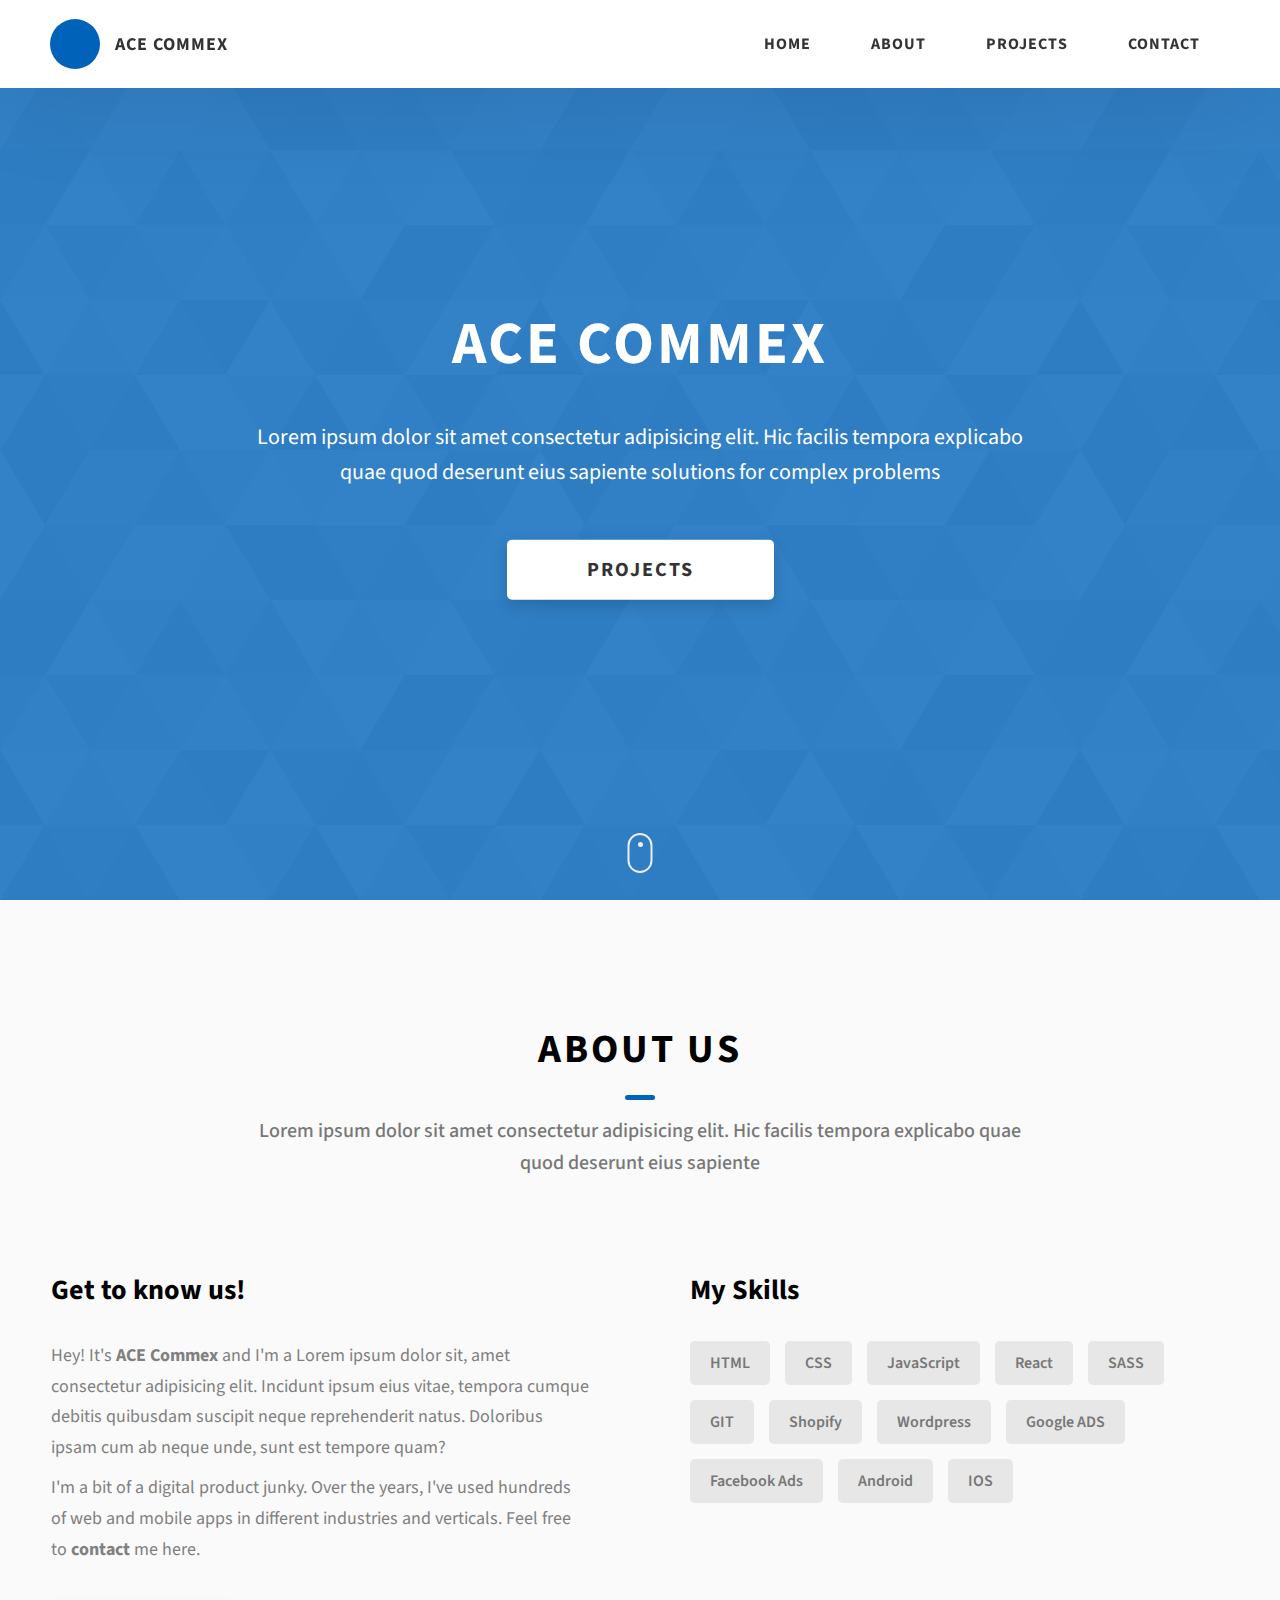
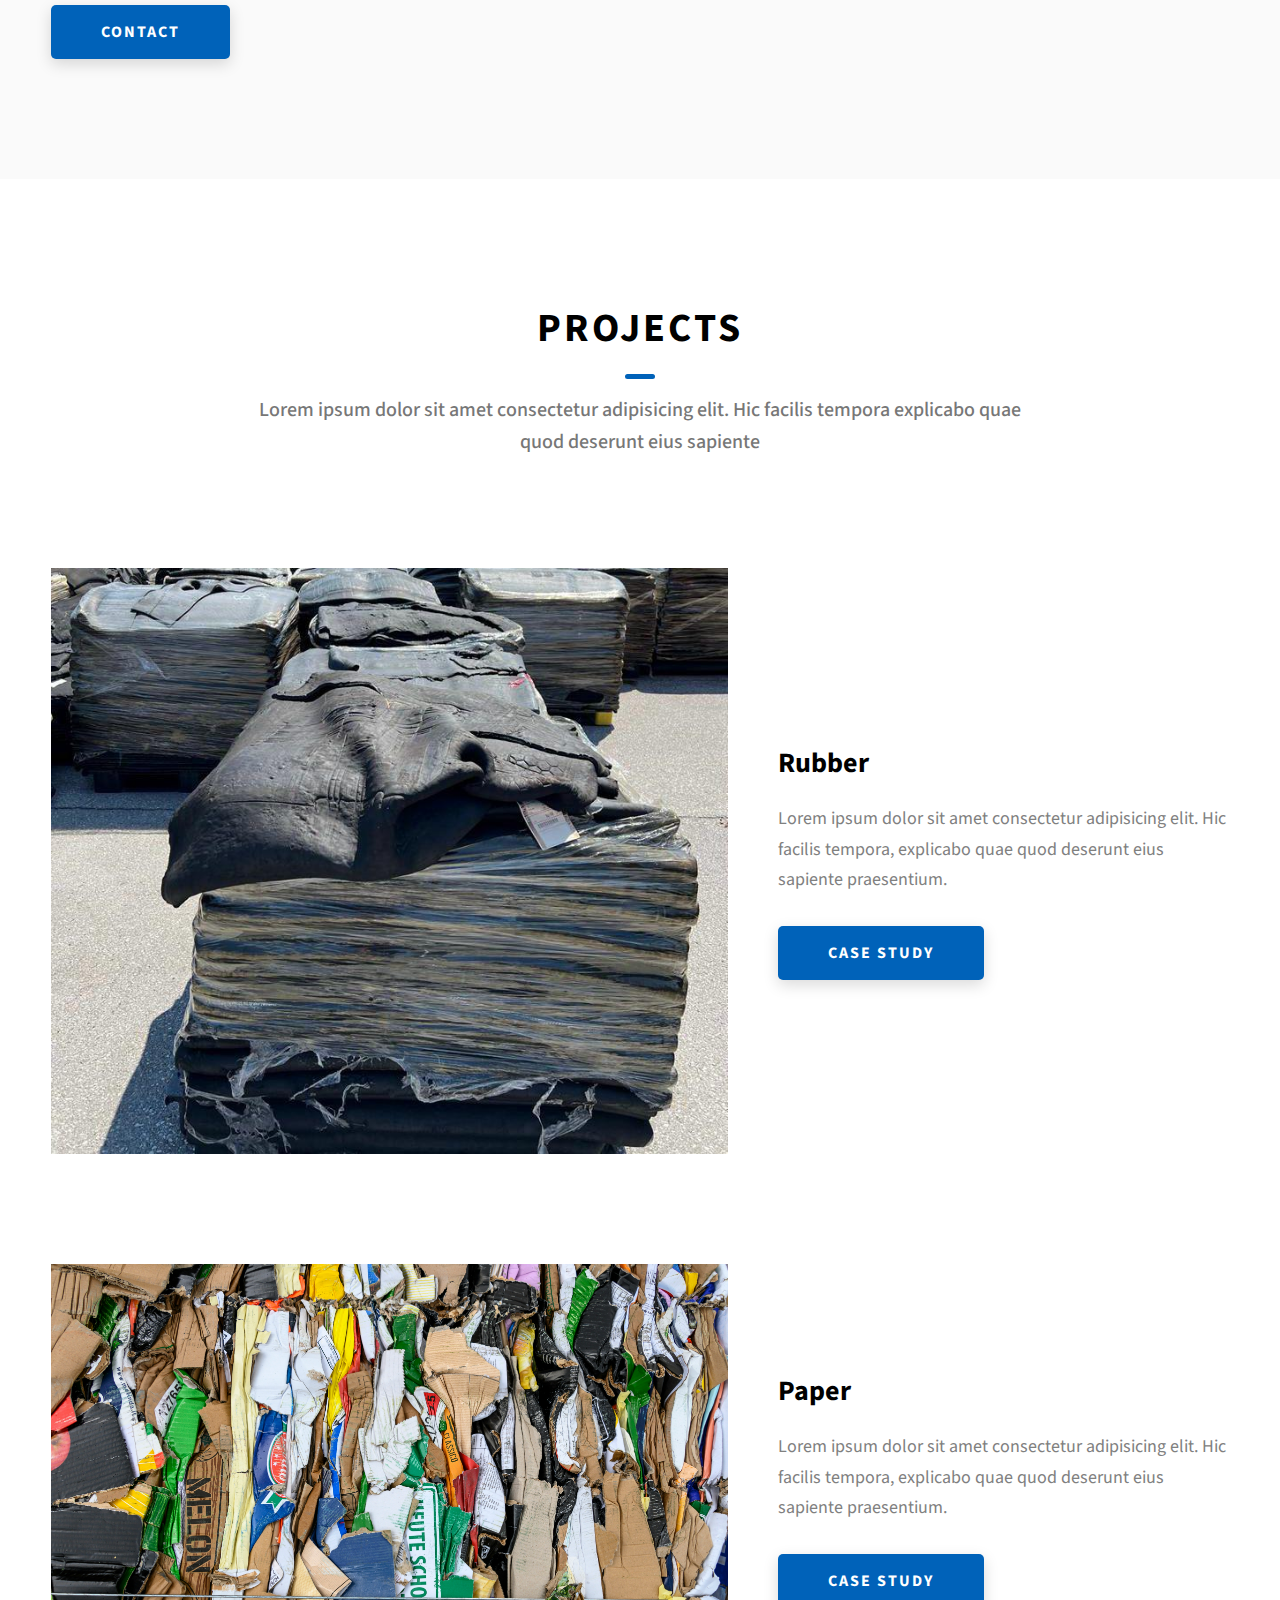
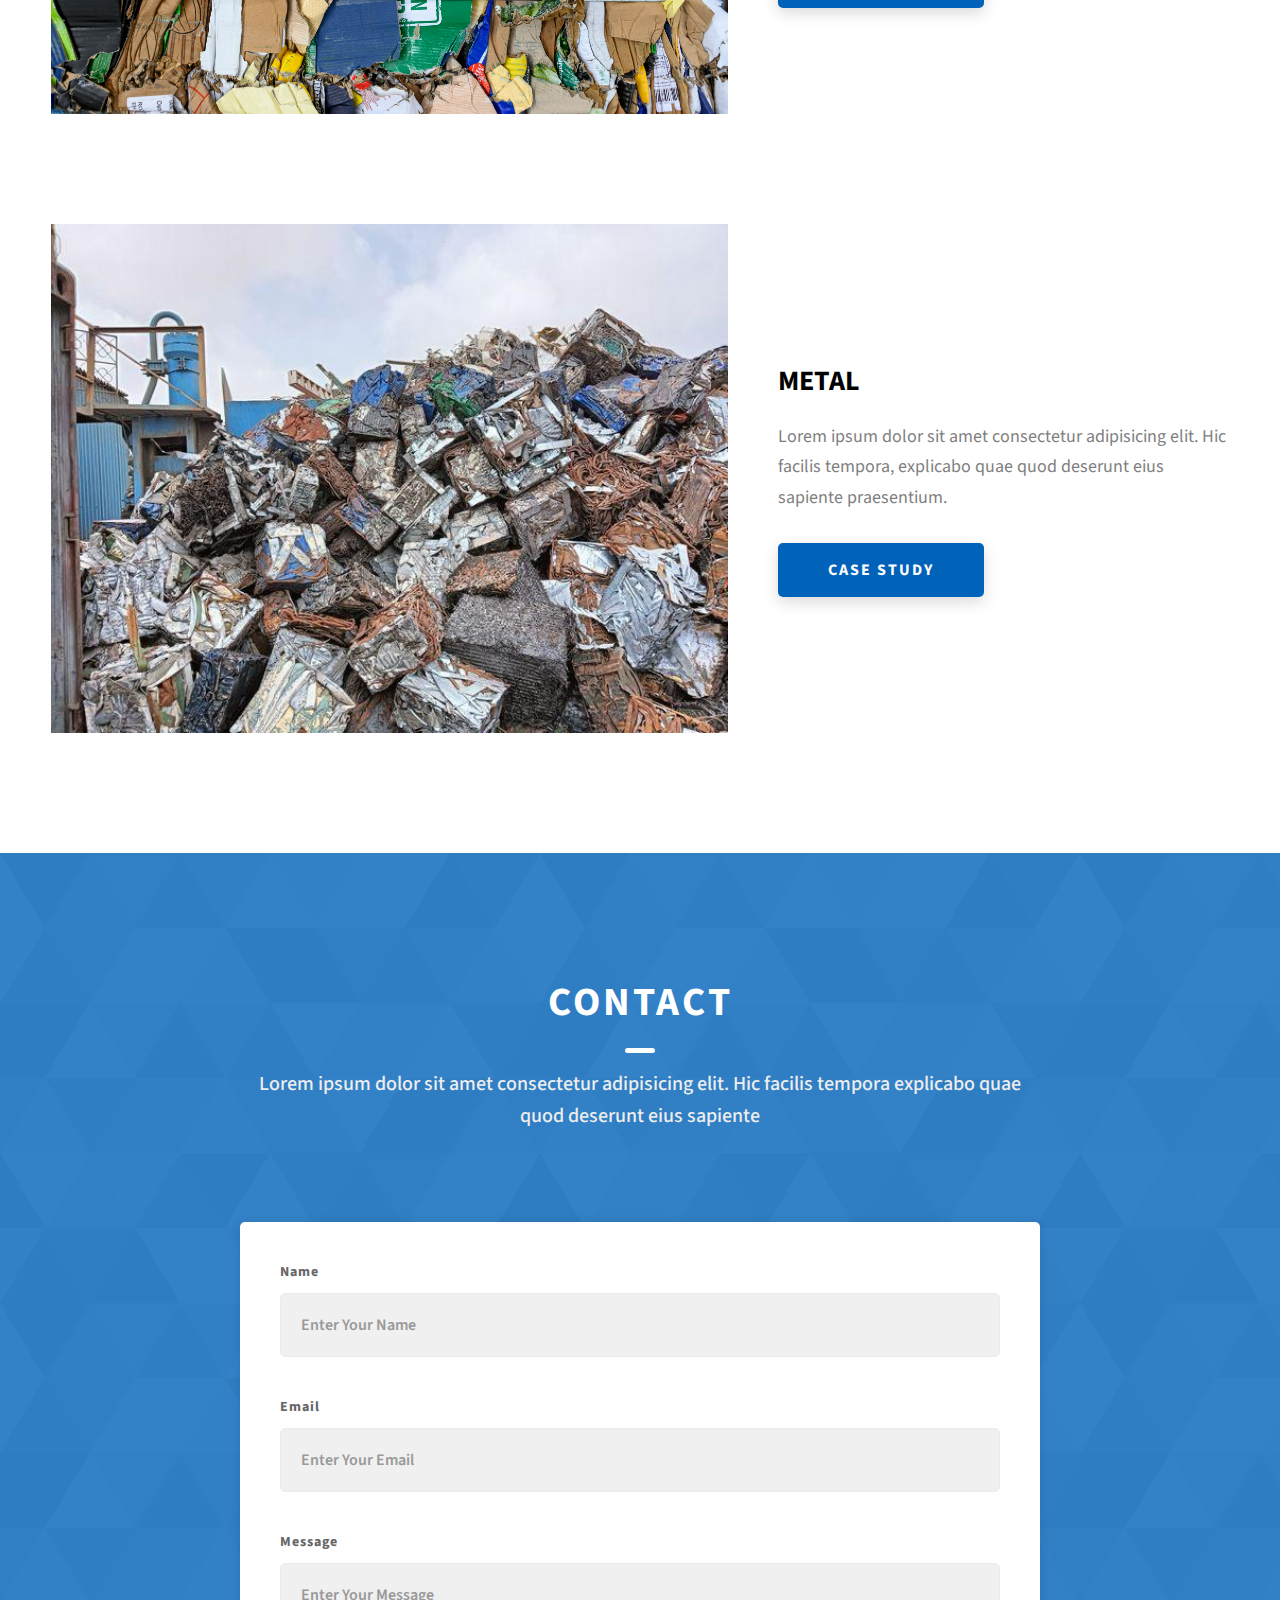
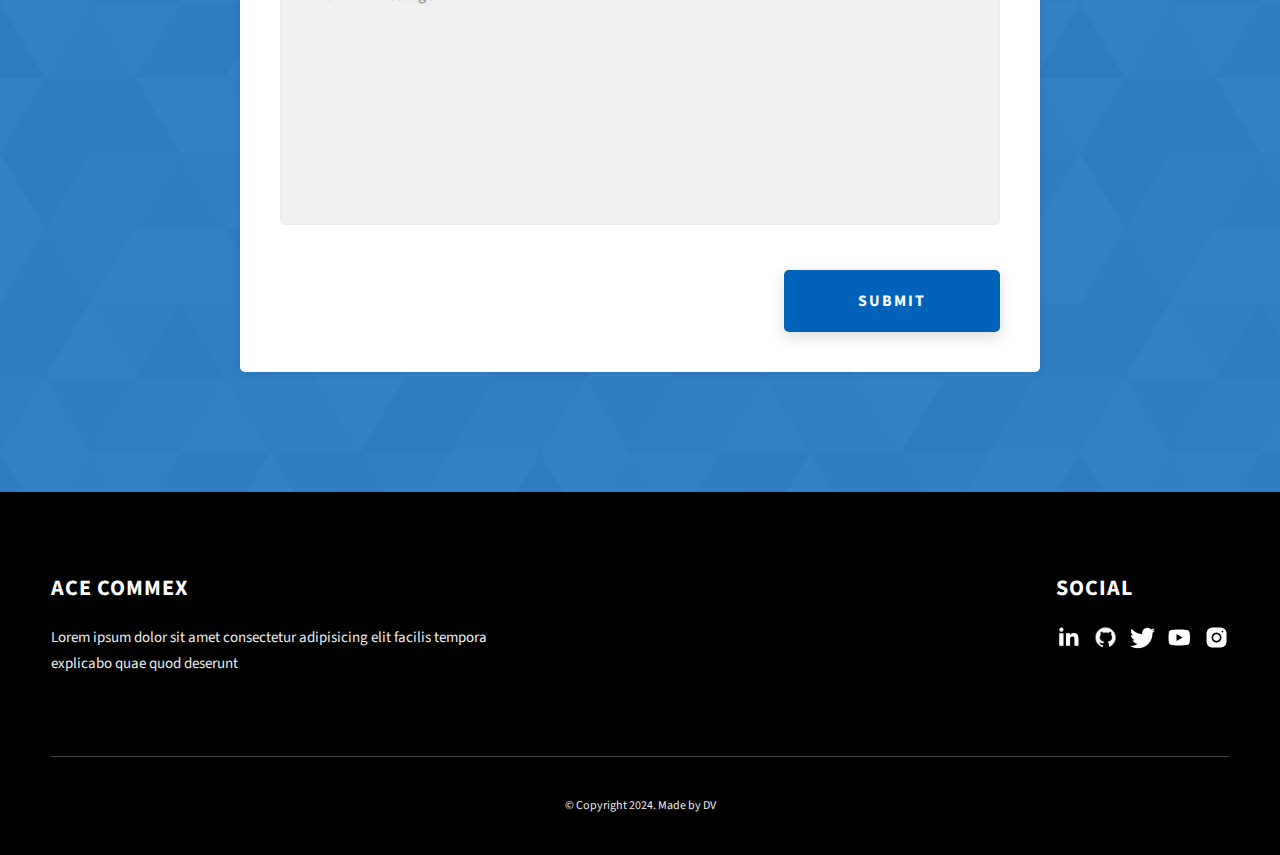
<file: index.html>
<!DOCTYPE html>
<html lang="en">
  <head>
    <meta charset="UTF-8" />
    <meta name="viewport" content="width=device-width, initial-scale=1.0" />
    <meta http-equiv="X-UA-Compatible" content="ie=edge" />
    <title>Dopefolio</title>
    <meta name="description" content="Portfolio Template for Developer" />

    <link rel="stylesheet" href="css/style.css" />

    <link rel="preconnect" href="https://fonts.googleapis.com" />
    <link rel="preconnect" href="https://fonts.gstatic.com" crossorigin />
    <link
      href="https://fonts.googleapis.com/css2?family=Source+Sans+Pro:wght@400;600;700;900&display=swap"
      rel="stylesheet"
    />
  </head>
  <body>
    <header class="header">
      <div class="header__content">
        <div class="header__logo-container">
          <div class="header__logo-img-cont">
            <!-- <img
              src="./assets/png/john-doe.png"
              alt="Ram Maheshwari Logo Image"
              class="header__logo-img"
            /> -->
          </div>
          <span class="header__logo-sub">Ace commex</span>
        </div>
        <div class="header__main">
          <ul class="header__links">
            <li class="header__link-wrapper">
              <a href="./index.html" class="header__link"> Home </a>
            </li>
            <li class="header__link-wrapper">
              <a href="./index.html#about" class="header__link">About </a>
            </li>
            <li class="header__link-wrapper">
              <a href="./index.html#projects" class="header__link">
                Projects
              </a>
            </li>
            <li class="header__link-wrapper">
              <a href="./index.html#contact" class="header__link"> Contact </a>
            </li>
          </ul>
          <div class="header__main-ham-menu-cont">
            <img
              src="./assets/svg/ham-menu.svg"
              alt="hamburger menu"
              class="header__main-ham-menu"
            />
            <img
              src="./assets/svg/ham-menu-close.svg"
              alt="hamburger menu close"
              class="header__main-ham-menu-close d-none"
            />
          </div>
        </div>
      </div>
      <div class="header__sm-menu">
        <div class="header__sm-menu-content">
          <ul class="header__sm-menu-links">
            <li class="header__sm-menu-link">
              <a href="./index.html"> Home </a>
            </li>

            <li class="header__sm-menu-link">
              <a href="./index.html#about"> About </a>
            </li>

            <li class="header__sm-menu-link">
              <a href="./index.html#projects"> Projects </a>
            </li>

            <li class="header__sm-menu-link">
              <a href="./index.html#contact"> Contact </a>
            </li>
          </ul>
        </div>
      </div>
    </header>
    <section class="home-hero">
      <div class="home-hero__content">
        <h1 class="heading-primary">Ace commex</h1>
        <div class="home-hero__info">
          <p class="text-primary">
            Lorem ipsum dolor sit amet consectetur adipisicing elit. Hic facilis
            tempora explicabo quae quod deserunt eius sapiente solutions for
            complex problems
          </p>
        </div>
        <div class="home-hero__cta">
          <a href="./#projects" class="btn btn--bg">Projects</a>
        </div>
      </div>
      <!-- <div class="home-hero__socials">
        <div class="home-hero__social">
          <a href="#" class="home-hero__social-icon-link">
            <img
              src="./assets/png/linkedin-ico.png"
              alt="icon"
              class="home-hero__social-icon"
            />
          </a>
        </div>
        <div class="home-hero__social">
          <a href="#" class="home-hero__social-icon-link">
            <img
              src="./assets/png/github-ico.png"
              alt="icon"
              class="home-hero__social-icon"
            />
          </a>
        </div>
        <div class="home-hero__social">
          <a href="#" class="home-hero__social-icon-link">
            <img
              src="./assets/png/twitter-ico.png"
              alt="icon"
              class="home-hero__social-icon"
            />
          </a>
        </div>
        <div class="home-hero__social">
          <a href="#" class="home-hero__social-icon-link">
            <img
              src="./assets/png/yt-ico.png"
              alt="icon"
              class="home-hero__social-icon"
            />
          </a>
        </div>
        <div class="home-hero__social">
          <a
            href="#"
            class="home-hero__social-icon-link home-hero__social-icon-link--bd-none"
          >
            <img
              src="./assets/png/insta-ico.png"
              alt="icon"
              class="home-hero__social-icon"
            />
          </a>
        </div>
      </div> -->
      <div class="home-hero__mouse-scroll-cont">
        <div class="mouse"></div>
      </div>
    </section>
    <section id="about" class="about sec-pad">
      <div class="main-container">
        <h2 class="heading heading-sec heading-sec__mb-med">
          <span class="heading-sec__main">About us</span>
          <span class="heading-sec__sub">
            Lorem ipsum dolor sit amet consectetur adipisicing elit. Hic facilis
            tempora explicabo quae quod deserunt eius sapiente
          </span>
        </h2>
        <div class="about__content">
          <div class="about__content-main">
            <h3 class="about__content-title">Get to know us!</h3>
            <div class="about__content-details">
              <p class="about__content-details-para">
                Hey! It's
                <strong>ACE Commex</strong>
                and I'm a  Lorem ipsum dolor sit, amet consectetur adipisicing elit. Incidunt ipsum eius vitae, tempora cumque debitis quibusdam suscipit neque reprehenderit natus. Doloribus ipsam cum ab neque unde, sunt est tempore quam?

              </p>
              <p class="about__content-details-para">
                I'm a bit of a digital product junky. Over the years, I've used
                hundreds of web and mobile apps in different industries and
                verticals. Feel free to
                <strong>contact</strong> me here.
              </p>
            </div>
            <a href="./#contact" class="btn btn--med btn--theme dynamicBgClr"
              >Contact</a
            >
          </div>
          <div class="about__content-skills">
            <h3 class="about__content-title">My Skills</h3>
            <div class="skills">
              <div class="skills__skill">HTML</div>
              <div class="skills__skill">CSS</div>
              <div class="skills__skill">JavaScript</div>
              <div class="skills__skill">React</div>
              <div class="skills__skill">SASS</div>
              <div class="skills__skill">GIT</div>
              <div class="skills__skill">Shopify</div>
              <div class="skills__skill">Wordpress</div>
              <div class="skills__skill">Google ADS</div>
              <div class="skills__skill">Facebook Ads</div>
              <div class="skills__skill">Android</div>
              <div class="skills__skill">IOS</div>
            </div>
          </div>
        </div>
      </div>
    </section>
    <!-- <a href="#" class="scroll-down" address="true"></a> -->
    
    
    <section id="projects" class="projects sec-pad">
      <div class="main-container">
        <h2 class="heading heading-sec heading-sec__mb-bg">
          <span class="heading-sec__main">Projects</span>
          <span class="heading-sec__sub">
            Lorem ipsum dolor sit amet consectetur adipisicing elit. Hic facilis
            tempora explicabo quae quod deserunt eius sapiente
          </span>
        </h2>

        <div class="projects__content">
          <div class="projects__row">
            <div class="projects__row-img-cont">
              <img
                src="./assets/jpeg/img4.jpg"
                alt="Software Screenshot"
                class="projects__row-img"
                loading="lazy"
              />
            </div>
            <div class="projects__row-content">
              <h3 class="projects__row-content-title">Rubber</h3>
              <p class="projects__row-content-desc">
                Lorem ipsum dolor sit amet consectetur adipisicing elit. Hic
                facilis tempora, explicabo quae quod deserunt eius sapiente
                praesentium.
              </p>
              <a
                href="./project-1.html"
                class="btn btn--med btn--theme dynamicBgClr"
                target="_blank"
                >Case Study</a
              >
            </div>
          </div>
          <div class="projects__row">
            <div class="projects__row-img-cont">
              <img
              src="./assets/jpeg/etienne-girardet-NM0RDJceEC0-unsplash.jpg"
              alt="Software Screenshot"
                class="projects__row-img"
                loading="lazy"
              />
            </div>
            <div class="projects__row-content">
              <h3 class="projects__row-content-title">Paper</h3>
              <p class="projects__row-content-desc">
                Lorem ipsum dolor sit amet consectetur adipisicing elit. Hic
                facilis tempora, explicabo quae quod deserunt eius sapiente
                praesentium.
              </p>
              <a
                href="./project-2.html"
                class="btn btn--med btn--theme dynamicBgClr"
                target="_blank"
                >Case Study</a
              >
            </div>
          </div>
          <div class="projects__row">
            <div class="projects__row-img-cont">
              <img
                src="./assets/jpeg/m22.jpg"
                alt="Software Screenshot"
                class="projects__row-img"
                loading="lazy"
              />
            </div>
            <div class="projects__row-content">
              <h3 class="projects__row-content-title">METAL</h3>
              <p class="projects__row-content-desc">
                Lorem ipsum dolor sit amet consectetur adipisicing elit. Hic
                facilis tempora, explicabo quae quod deserunt eius sapiente
                praesentium.
              </p>
              <a
                href="./project-3.html"
                class="btn btn--med btn--theme dynamicBgClr"
                target="_blank"
                >Case Study</a
              >
            </div>
          </div>
        </div>
      </div>
    </section>
    <section id="contact" class="contact sec-pad dynamicBg">
      <div class="main-container">
        <h2 class="heading heading-sec heading-sec__mb-med">
          <span class="heading-sec__main heading-sec__main--lt">Contact</span>
          <span class="heading-sec__sub heading-sec__sub--lt">
            Lorem ipsum dolor sit amet consectetur adipisicing elit. Hic facilis
            tempora explicabo quae quod deserunt eius sapiente
          </span>
        </h2>
        <div class="contact__form-container">
          <form action="https://api.web3forms.com/submit"  method="POST" class="contact__form">
            <input type="hidden" name="access_key" value="26646204-c768-4b02-81d6-f9b123824ef6">
            <div class="contact__form-field">
              <label class="contact__form-label" for="name">Name</label>
              <input
                required
                placeholder="Enter Your Name"
                type="text"
                class="contact__form-input"
                name="name"
                id="name"
              />
            </div>
            <div class="contact__form-field">
              <label class="contact__form-label" for="email">Email</label>
              <input
                required
                placeholder="Enter Your Email"
                type="text"
                class="contact__form-input"
                name="email"
                id="email"
              />
            </div>
            <div class="contact__form-field">
              <label class="contact__form-label" for="message">Message</label>
              <textarea
                required
                cols="30"
                rows="10"
                class="contact__form-input"
                placeholder="Enter Your Message"
                name="message"
                id="message"
              ></textarea>
            </div>
            <input type="hidden" name="redirect" value="https://web3forms.com/success">
            <button type="submit" class="btn btn--theme contact__btn">
              Submit
            </button>
          </form>
        </div>
      </div>
    </section>
    <footer class="main-footer">
      <div class="main-container">
        <div class="main-footer__upper">
          <div class="main-footer__row main-footer__row-1">
            <h2 class="heading heading-sm main-footer__heading-sm">
              <span>Social</span>
            </h2>
            <div class="main-footer__social-cont">
              <a target="_blank" rel="noreferrer" href="#">
                <img
                  class="main-footer__icon"
                  src="./assets/png/linkedin-ico.png"
                  alt="icon"
                />
              </a>
              <a target="_blank" rel="noreferrer" href="#">
                <img
                  class="main-footer__icon"
                  src="./assets/png/github-ico.png"
                  alt="icon"
                />
              </a>
              <a target="_blank" rel="noreferrer" href="#">
                <img
                  class="main-footer__icon"
                  src="./assets/png/twitter-ico.png"
                  alt="icon"
                />
              </a>
              <a target="_blank" rel="noreferrer" href="#">
                <img
                  class="main-footer__icon"
                  src="./assets/png/yt-ico.png"
                  alt="icon"
                />
              </a>
              <a target="_blank" rel="noreferrer" href="#">
                <img
                  class="main-footer__icon main-footer__icon--mr-none"
                  src="./assets/png/insta-ico.png"
                  alt="icon"
                />
              </a>
            </div>
          </div>
          <div class="main-footer__row main-footer__row-2">
            <h4 class="heading heading-sm text-lt">ACE COMMEX</h4>
            <p class="main-footer__short-desc">
              Lorem ipsum dolor sit amet consectetur adipisicing elit facilis
              tempora explicabo quae quod deserunt
            </p>
          </div>
        </div>

        <!-- If you give me some credit or shoutout here by linking to my website, then it will be a big thing for me and will help me a lot :) -->
        <div class="main-footer__lower">
          &copy; Copyright 2024. Made by DV
          <!-- <a rel="noreferrer" target="_blank" href="https://rammaheshwari.com"
            >Ram Maheshwari</a
          > -->
        </div>
      </div>
    </footer>

    <script src="./index.js"></script>
  </body>
</html>
</file>
<file: css/style.css>
/*
0 - 600px:      Phone
600 - 900px:    Tablet portrait
900 - 1200px:   Tablet landscape
[1200 - 1800] is where our normal styles apply
1800px + :      Big desktop
$breakpoint arguement choices:
- phone
- tab-port
- tab-land
- big-desktop

Inside media queries 1em is always 16px i.e 1em = 16px at every screen size only inside media queries
*/
*,
*::after,
*::before {
  margin: 0;
  padding: 0;
  box-sizing: inherit;
  font-family: inherit; }

html {
  font-size: 62.5%;
  scroll-behavior: smooth; }
  @media only screen and (max-width: 75em) {
    html {
      font-size: 59%; } }
  @media only screen and (max-width: 56.25em) {
    html {
      font-size: 56%; } }
  @media only screen and (min-width: 112.5em) {
    html {
      font-size: 65%; } }

body {
  box-sizing: border-box;
  position: relative;
  line-height: 1.5;
  font-family: sans-serif;
  overflow-x: hidden;
  overflow-y: scroll;
  font-family: 'Source Sans Pro', sans-serif; }

a {
  text-decoration: none;
  color: inherit; }

li {
  list-style: none; }

input:focus,
button:focus,
a:focus,
textarea:focus {
  outline: none; }

button {
  border: none;
  cursor: pointer; }

textarea {
  resize: none; }

 
.heading-primary {
  font-size: 6rem;
  text-transform: uppercase;
  letter-spacing: 3px;
  text-align: center; }
  @media only screen and (max-width: 37.5em) {
    .heading-primary {
      font-size: 4.5rem; } }

.heading-sec__mb-bg {
  margin-bottom: 11rem; }
  @media only screen and (max-width: 56.25em) {
    .heading-sec__mb-bg {
      margin-bottom: 8rem; } }

.heading-sec__mb-med {
  margin-bottom: 9rem; }
  @media only screen and (max-width: 56.25em) {
    .heading-sec__mb-med {
      margin-bottom: 8rem; } }

.heading-sec__main {
  display: block;
  font-size: 4rem;
  text-transform: uppercase;
  letter-spacing: 1px;
  letter-spacing: 3px;
  text-align: center;
  margin-bottom: 3.5rem;
  position: relative; }
  .heading-sec__main--lt {
    color: #fff; }
    .heading-sec__main--lt::after {
      content: '';
      background: #fff !important; }
  .heading-sec__main::after {
    content: '';
    position: absolute;
    top: calc(100% + 1.5rem);
    height: 5px;
    width: 3rem;
    background: #0062b9;
    left: 50%;
    transform: translateX(-50%);
    border-radius: 5px; }
    @media only screen and (max-width: 37.5em) {
      .heading-sec__main::after {
        top: calc(100% + 1.2rem); } }

.heading-sec__sub {
  display: block;
  text-align: center;
  color: #777;
  font-size: 2rem;
  font-weight: 500;
  max-width: 80rem;
  margin: auto;
  line-height: 1.6; }
  @media only screen and (max-width: 37.5em) {
    .heading-sec__sub {
      font-size: 1.8rem; } }
  .heading-sec__sub--lt {
    color: #eee; }

.heading-sm {
  font-size: 2.2rem;
  text-transform: uppercase;
  letter-spacing: 1px; }

.main-container {
  max-width: 120rem;
  margin: auto;
  width: 92%; }

.btn {
  background: #fff;
  color: #333;
  text-transform: uppercase;
  letter-spacing: 2px;
  display: inline-block;
  font-weight: 700;
  border-radius: 5px;
  box-shadow: 0 5px 15px 0 rgba(0, 0, 0, 0.15);
  transition: transform .3s; }
  .btn:hover {
    transform: translateY(-3px); }
  .btn--bg {
    padding: 1.5rem 8rem;
    font-size: 2rem; }
  .btn--med {
    padding: 1.5rem 5rem;
    font-size: 1.6rem; }
  .btn--theme {
    background: #0062b9;
    color: #fff; }
  .btn--theme-inv {
    color: #0062b9;
    background: #fff;
    border: 2px solid #0062b9;
    box-shadow: none;
    padding: calc(1.5rem - 2px) calc(5rem - 2px); }

.sec-pad {
  padding: 12rem 0; }
  @media only screen and (max-width: 56.25em) {
    .sec-pad {
      padding: 8rem 0; } }

.text-primary {
  color: #fff;
  font-size: 2.2rem;
  text-align: center;
  width: 100%;
  line-height: 1.6; }
  @media only screen and (max-width: 37.5em) {
    .text-primary {
      font-size: 2rem; } }

.d-none {
  display: none; }

.home-hero {
  color: #fff;
  background: linear-gradient(to right, rgba(0, 98, 185, 0.8), rgba(0, 98, 185, 0.8)), url(../../assets/svg/common-bg.svg);
  background-position: center;
  height: 100vh;
  min-height: 80rem;
  max-height: 120rem;
  position: relative; }
  @media only screen and (max-width: 37.5em) {
    .home-hero {
      height: unset;
      min-height: unset; } }
  .home-hero__socials {
    position: absolute;
    top: 50%;
    border: 2px solid #eee;
    border-left: 2px solid #eee;
    transform: translateY(-50%); }
    @media only screen and (max-width: 56.25em) {
      .home-hero__socials {
        display: none; } }
  .home-hero__mouse-scroll-cont {
    position: absolute;
    bottom: 3%;
    left: 50%;
    transform: translateX(-50%); }
    @media only screen and (max-width: 37.5em) {
      .home-hero__mouse-scroll-cont {
        display: none; } }
  .home-hero__social {
    width: 5rem; }
  .home-hero__social-icon-link {
    width: 100%;
    display: block;
    padding: 1.2rem;
    border-bottom: 2px solid #eee;
    transition: background .3s; }
    .home-hero__social-icon-link:hover {
      background: rgba(255, 255, 255, 0.1); }
    .home-hero__social-icon-link--bd-none {
      border-bottom: 0; }
  .home-hero__social-icon {
    width: 100%; }
  .home-hero__content {
    position: absolute;
    top: 50%;
    left: 50%;
    transform: translate(-50%, -50%);
    max-width: 90rem;
    width: 92%; }
    @media only screen and (max-width: 37.5em) {
      .home-hero__content {
        padding: 19rem 0 13rem 0;
        margin: auto;
        position: static;
        transform: translate(0, 0); } }
  .home-hero__info {
    margin: 3rem auto 0 auto;
    max-width: 80rem; }
  .home-hero__cta {
    margin-top: 5rem;
    text-align: center; }

.about {
  background: #fafafa; }
  .about__content {
    display: grid;
    grid-template-columns: 1fr 1fr;
    grid-gap: 10rem; }
    @media only screen and (max-width: 56.25em) {
      .about__content {
        grid-template-columns: 1fr;
        grid-gap: 8rem; } }
    .about__content-title {
      font-weight: 700;
      font-size: 2.8rem;
      margin-bottom: 3rem; }
      @media only screen and (max-width: 37.5em) {
        .about__content-title {
          font-size: 2.4rem; } }
    .about__content-details-para {
      font-size: 1.8rem;
      color: grey;
      max-width: 60rem;
      line-height: 1.7;
      margin-bottom: 1rem; }
      .about__content-details-para--hl {
        font-weight: 700;
        margin: 0 3px; }
      .about__content-details-para:last-child {
        margin-bottom: 4rem; }

.projects__row {
  display: grid;
  grid-template-columns: 1.5fr 1fr;
  grid-gap: 5rem;
  margin-bottom: 11rem; }
  @media only screen and (max-width: 56.25em) {
    .projects__row {
      grid-template-columns: 1fr;
      grid-gap: 2rem;
      margin-bottom: 8rem; } }
  @media only screen and (max-width: 56.25em) {
    .projects__row {
      text-align: center; } }
  .projects__row:last-child {
    margin-bottom: 0; }
  .projects__row-img-cont {
    overflow: hidden; }
  .projects__row-img {
    width: 100%;
    display: block;
    object-fit: cover; }
  .projects__row-content {
    padding: 2rem 0;
    display: flex;
    justify-content: center;
    flex-direction: column;
    align-items: flex-start; }
    @media only screen and (max-width: 56.25em) {
      .projects__row-content {
        align-items: center; } }
    .projects__row-content-title {
      font-weight: 700;
      font-size: 2.8rem;
      margin-bottom: 2rem; }
      @media only screen and (max-width: 37.5em) {
        .projects__row-content-title {
          font-size: 2.4rem; } }
    .projects__row-content-desc {
      font-size: 1.8rem;
      color: grey;
      max-width: 60rem;
      line-height: 1.7;
      margin-bottom: 3rem; }
      @media only screen and (max-width: 37.5em) {
        .projects__row-content-desc {
          font-size: 1.7rem; } }

.contact {
  background: linear-gradient(to right, rgba(0, 98, 185, 0.8), rgba(0, 98, 185, 0.8)), url(../../assets/svg/common-bg.svg);
  background-size: cover;
  background-position: center; }
  .contact__form-container {
    box-shadow: 0 0 10px rgba(0, 0, 0, 0.1);
    background: white;
    padding: 4rem;
    margin-top: 6rem;
    max-width: 80rem;
    text-align: right;
    width: 95%;
    border-radius: 5px;
    margin: 5rem auto 0 auto; }
    @media only screen and (max-width: 37.5em) {
      .contact__form-container {
        padding: 3rem; } }
  .contact__form-field {
    margin-bottom: 4rem; }
    @media only screen and (max-width: 37.5em) {
      .contact__form-field {
        margin-bottom: 3rem; } }
  .contact__form-label {
    color: #666;
    font-size: 1.4rem;
    letter-spacing: 1px;
    font-weight: 700;
    margin-bottom: 1rem;
    display: block;
    text-align: left; }
  .contact__form-input {
    color: #333;
    padding: 2rem;
    width: 100%;
    border: 1px solid #ebebeb;
    font-size: 1.6rem;
    letter-spacing: 0px;
    background: #f0f0f0;
    border-radius: 5px;
    font-weight: 600;
    /* Code for Modern Browsers */
    /* Code for WebKit, Blink, Edge */
    /* Code for Internet Explorer 10-11 */
    /* Code for Microsoft Edge */
    /* Code for Mozilla Firefox 4 to 18 */
    /* Code for Mozilla Firefox 19+ */ }
    .contact__form-input::placeholder {
      color: #999;
      font-weight: 600;
      font-size: 1.6rem; }
    .contact__form-input::-webkit-input-placeholder {
      color: #999;
      font-weight: 600;
      font-size: 1.6rem; }
    .contact__form-input:-ms-input-placeholder {
      color: #999;
      font-weight: 600;
      font-size: 1.6rem; }
    .contact__form-input::-ms-input-placeholder {
      color: #999;
      font-weight: 600;
      font-size: 1.6rem; }
    .contact__form-input:-moz-placeholder {
      opacity: 1;
      color: #999;
      font-weight: 600;
      font-size: 1.6rem; }
    .contact__form-input::-moz-placeholder {
      opacity: 1;
      color: #999;
      font-weight: 600;
      font-size: 1.6rem; }
  .contact__btn {
    width: 30%;
    padding: 2rem 4rem;
    font-size: 1.6rem; }
    @media only screen and (max-width: 37.5em) {
      .contact__btn {
        width: 100%; } }

        .left{
          background-color: #0062b9;
        }
        .right{
          background-color: #000;
        }
.project-cs-hero {
  color: #fff;
  /* background: linear-gradient(to right, rgba(0, 98, 185, 0.8), rgba(0, 98, 185, 0.8)), url(../../assets/svg/common-bg.svg); */
  background-size: cover;
  background-position: center;
  position: relative; 
}
  @media only screen and (max-width: 37.5em) {
    .project-cs-hero {
      height: unset;
      min-height: unset; } }
  .project-cs-hero__content {
    padding: 25rem 0 17rem 0;
    max-width: 90rem;
    width: 92%;
    margin: auto; }
    @media only screen and (max-width: 37.5em) {
      .project-cs-hero__content {
        padding: 19rem 0 13rem 0;
        margin: auto;
        position: static;
        transform: translate(0, 0); } }
  .project-cs-hero__info {
    margin: 3rem auto 0 auto;
    max-width: 80rem; }
  .project-cs-hero__cta {
    margin-top: 5rem;
    text-align: center; }

.project-details__content {
  padding: 8rem 0;
  max-width: 90rem;
  margin: auto; }
  .project-details__content-title {
    font-weight: 700;
    font-size: 2.8rem;
    margin-bottom: 3rem; }
    @media only screen and (max-width: 37.5em) {
      .project-details__content-title {
        font-size: 2.4rem; } }

.project-details__showcase-img-cont {
  width: 100%;
  margin-bottom: 6rem; }

.project-details__showcase-img {
  width: 100%; }

.project-details__content-main {
  width: 100%;
  max-width: 70rem;
  margin: auto; }

.project-details__desc {
  margin: 0 0 7rem 0; }
  .project-details__desc-para {
    font-size: 1.8rem;
    line-height: 1.7;
    color: grey;
    margin-bottom: 2rem; }


    .scroll-down {
      opacity: 1;
      -webkit-transition: all .5s ease-in 3s;
      transition: all .5s ease-in 3s;
    }
    
    .scroll-down {
      position: absolute;
      bottom: 30px;
      left: 50%;
      margin-left: -16px;
      display: block;
      width: 32px;
      height: 32px;
      border: 2px solid #780000;
      background-size: 14px auto;
      border-radius: 50%;
      z-index: 2;
      -webkit-animation: bounce 2s infinite 2s;
      animation: bounce 2s infinite 2s;
      -webkit-transition: all .2s ease-in;
      transition: all .2s ease-in;
      transform: scale(1)
    }
    
    .scroll-down:before {
        position: absolute;
        top: calc(50% - 8px);
        left: calc(50% - 6px);
        transform: rotate(-45deg);
        display: block;
        width: 12px;
        height: 12px;
        content: "";
        border: 2px solid white;
        border-width: 0px 0 2px 2px;
    }
    
    @keyframes bounce {
      0%,
      100%,
      20%,
      50%,
      80% {
        -webkit-transform: translateY(0);
        -ms-transform: translateY(0);
        transform: translateY(0);
      }
      40% {
        -webkit-transform: translateY(-10px);
        -ms-transform: translateY(-10px);
        transform: translateY(-10px);
      }
      60% {
        -webkit-transform: translateY(-5px);
        -ms-transform: translateY(-5px);
        transform: translateY(-5px);
      }
    }



    

.project-details__tools-used {
  margin: 0 0 7rem 0; }
  .project-details__tools-used-list {
    display: flex;
    flex-wrap: wrap; }
  .project-details__tools-used-item {
    padding: 1rem 2rem;
    margin-bottom: 1.5rem;
    margin-right: 1.5rem;
    font-size: 1.6rem;
    background: rgba(153, 153, 153, 0.2);
    border-radius: 5px;
    font-weight: 600;
    color: #777; }

.project-details__links {
  margin: 0 0; }
  .project-details__links-btn {
    margin-right: 2rem; }
    @media only screen and (max-width: 37.5em) {
      .project-details__links-btn {
        margin-right: 0;
        width: 70%;
        margin-bottom: 2rem;
        text-align: center; } }
    .project-details__links-btn:last-child {
      margin: 0; }
      @media only screen and (max-width: 37.5em) {
        .project-details__links-btn:last-child {
          margin: 0; } }

.header {
  position: fixed;
  width: 100%;
  z-index: 1000;
  background: #000;
  background: #fff;
  box-shadow: 0 10px 100px rgba(0, 0, 0, 0.1); }
  .header__content {
    display: flex;
    align-items: center;
    justify-content: space-between;
    padding: 1rem 5rem; }
    @media only screen and (max-width: 56.25em) {
      .header__content {
        padding: 0 2rem; } }
  .header__logo-container {
    display: flex;
    align-items: center;
    cursor: pointer;
    color: #333;
    transition: color .3s; }
    .header__logo-container:hover {
      color: #0062b9; }
  .header__logo-img-cont {
    width: 5rem;
    height: 5rem;
    border-radius: 50px;
    overflow: hidden;
    margin-right: 1.5rem;
    background: #0062b9; }
    @media only screen and (max-width: 56.25em) {
      .header__logo-img-cont {
        width: 4.5rem;
        height: 4.5rem;
        margin-right: 1.2rem; } }
  .header__logo-img {
    width: 100%;
    height: 100%;
    object-fit: cover;
    object-position: center;
    display: block; }
  .header__logo-sub {
    font-size: 1.8rem;
    text-transform: uppercase;
    font-weight: 700;
    letter-spacing: 1px; }
  .header__links {
    display: flex; }
    @media only screen and (max-width: 37.5em) {
      .header__links {
        display: none; } }
  .header__link {
    padding: 2.2rem 3rem;
    display: inline-block;
    font-size: 1.6rem;
    color: #333;
    text-transform: uppercase;
    letter-spacing: 1px;
    font-weight: 700;
    transition: color .3s; }
    .header__link:hover {
      color: #0062b9; }
    @media only screen and (max-width: 56.25em) {
      .header__link {
        padding: 3rem 1.8rem;
        font-size: 1.5rem; } }
  .header__main-ham-menu-cont {
    display: none;
    width: 3rem;
    padding: 2.2rem 0; }
    @media only screen and (max-width: 37.5em) {
      .header__main-ham-menu-cont {
        display: block; } }
  .header__main-ham-menu {
    width: 100%; }
  .header__main-ham-menu-close {
    width: 100%; }
  .header__sm-menu {
    background: #fff;
    position: absolute;
    width: 100%;
    top: 100%;
    visibility: hidden;
    opacity: 0;
    transition: all .3s;
    box-shadow: 0px 5px 5px 0px rgba(0, 0, 0, 0.1);
    -webkit-box-shadow: 0px 5px 5px 0px rgba(0, 0, 0, 0.1);
    -moz-box-shadow: 0px 5px 5px 0px rgba(0, 0, 0, 0.1); }
    .header__sm-menu--active {
      visibility: hidden;
      opacity: 0; }
      @media only screen and (max-width: 37.5em) {
        .header__sm-menu--active {
          visibility: visible;
          opacity: 1; } }
  .header__sm-menu-link a {
    display: block;
    text-decoration: none;
    padding: 2.5rem 3rem;
    font-size: 1.6rem;
    color: #333;
    text-align: right;
    border-bottom: 1px solid #eee;
    font-weight: 700;
    text-transform: uppercase;
    letter-spacing: 2px;
    transition: color .3s; }
    .header__sm-menu-link a:hover {
      color: #0062b9; }
  .header__sm-menu-link:first-child a {
    border-top: 1px solid #eee; }
  .header__sm-menu-link-last {
    border-bottom: 0; }

.main-footer {
  background: #000;
  color: #fff; }
  .main-footer__upper {
    display: flex;
    justify-content: space-between;
    padding: 8rem 0; }
    @media only screen and (max-width: 56.25em) {
      .main-footer__upper {
        padding: 6rem 0; } }
    @media only screen and (max-width: 37.5em) {
      .main-footer__upper {
        display: block; } }
  .main-footer__row-1 {
    order: 2; }
    @media only screen and (max-width: 56.25em) {
      .main-footer__row-1 {
        margin-bottom: 5rem; } }
  .main-footer__row-2 {
    width: 40%;
    order: 1;
    max-width: 50rem; }
    @media only screen and (max-width: 56.25em) {
      .main-footer__row-2 {
        width: 100%; } }
  .main-footer__short-desc {
    margin-top: 2rem;
    color: #eee;
    font-size: 1.5rem;
    line-height: 1.7; }
  .main-footer__social-cont {
    margin-top: 2rem; }
  .main-footer__icon {
    margin-right: 1rem;
    width: 2.5rem; }
    .main-footer__icon--mr-none {
      margin-right: 0; }
  .main-footer__lower {
    padding: 4rem 0;
    border-top: 1px solid #444;
    color: #eee;
    font-size: 1.2rem;
    text-align: left;
    text-align: center; }
    .main-footer__lower a {
      text-decoration: underline;
      font-weight: bold;
      margin-left: 2px; }
    @media only screen and (max-width: 56.25em) {
      .main-footer__lower {
        padding: 3.5rem 0; } }

.skills {
  display: flex;
  flex-wrap: wrap; }
  .skills__skill {
    padding: 1rem 2rem;
    margin-bottom: 1.5rem;
    margin-right: 1.5rem;
    font-size: 1.6rem;
    background: rgba(153, 153, 153, 0.2);
    border-radius: 5px;
    font-weight: 600;
    color: #777; }

.mouse {
  width: 25px;
  height: 40px;
  border: 2px solid #eee;
  border-radius: 60px;
  position: relative;
  overflow: hidden; }
  .mouse::before {
    content: '';
    width: 5px;
    height: 5px;
    position: absolute;
    top: 7px;
    left: 50%;
    transform: translateX(-50%);
    background-color: #eee;
    border-radius: 50%;
    opacity: 1;
    animation: wheel 1.3s infinite;
    -webkit-animation: wheel 1.3s infinite; }

@keyframes wheel {
  to {
    opacity: 0;
    top: 27px; } }

@-webkit-keyframes wheel {
  to {
    opacity: 0;
    top: 27px; } }
</file>
